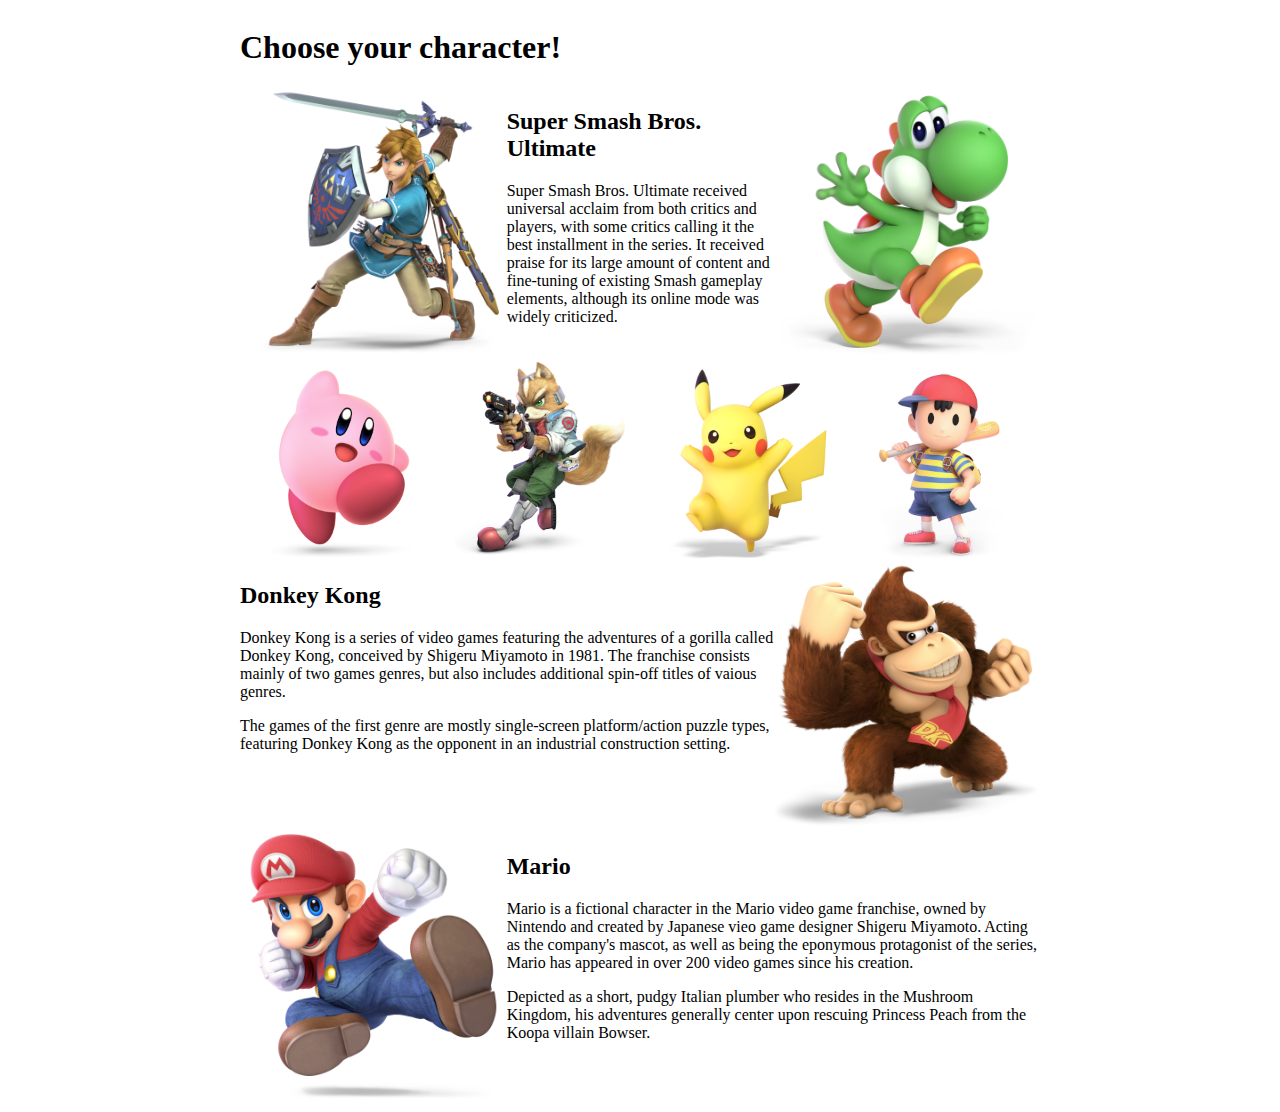
<file: LF_SSB_proj/index.html>
<!DOCTYPE html>
<html lang="en">
  <head>
    <meta charset="UTF-8" />
    <meta name="viewport" content="width=device-width, initial-scale=1.0" />
    <title>CSS Grid Classes</title>
    <link href="./resources/styles.css" rel="stylesheet" />
  </head>

  <body>
    <div class="container">
      <div class="row">
        <h1>Choose your character!</h1>
      </div>

      <div class="row">
        <div class="column-third">
          <img src="./resources/imgs/link.png" alt="picture of link" />
        </div>
        <div class="column-third">
          <h2>Super Smash Bros. Ultimate</h2>
          <p>
            Super Smash Bros. Ultimate received universal acclaim from both
            critics and players, with some critics calling it the best
            installment in the series. It received praise for its large amount
            of content and fine-tuning of existing Smash gameplay elements,
            although its online mode was widely criticized.
          </p>
        </div>
        <div class="column-third">
          <img src="./resources/imgs/yoshi.png" alt="picture of yoshi" />
        </div>
      </div>

      <div class="row">
        <div class="column-fourth">
          <img src="./resources/imgs/kirby.png" alt="picture of kirby" />
        </div>
        <div class="column-fourth">
          <img src="./resources/imgs/fox.png" alt="picture of fox" />
        </div>
        <div class="column-fourth">
          <img src="./resources/imgs/pikachu.png" alt="picture of pikachu" />
        </div>
        <div class="column-fourth">
          <img src="./resources/imgs/ness.png" alt="picture of ness" />
        </div>
      </div>

      <div class="row">
        <div class="column-two-thirds">
          <h2>Donkey Kong</h2>
          <p>
            Donkey Kong is a series of video games featuring the adventures of a
            gorilla called Donkey Kong, conceived by Shigeru Miyamoto in 1981.
            The franchise consists mainly of two games genres, but also includes
            additional spin-off titles of vaious genres.
          </p>
          <p>
            The games of the first genre are mostly single-screen
            platform/action puzzle types, featuring Donkey Kong as the opponent
            in an industrial construction setting.
          </p>
        </div>
        <div class="column-third">
          <img src="./resources/imgs/dk.png" alt="picture of donkey kong" />
        </div>
      </div>

      <div class="row">
        <div class="column-third">
          <img src="./resources/imgs/mario.png" alt="picture of mario" />
        </div>
        <div class="column-two-thirds">
          <h2>Mario</h2>
          <p>
            Mario is a fictional character in the Mario video game franchise,
            owned by Nintendo and created by Japanese vieo game designer Shigeru
            Miyamoto. Acting as the company's mascot, as well as being the
            eponymous protagonist of the series, Mario has appeared in over 200
            video games since his creation.
          </p>
          <p>
            Depicted as a short, pudgy Italian plumber who resides in the
            Mushroom Kingdom, his adventures generally center upon rescuing
            Princess Peach from the Koopa villain Bowser.
          </p>
        </div>
      </div>
    </div>
  </body>
</html>
</file>
<file: LF_SSB_proj/resources/styles.css>
.container {
    max-width: 800px;
    margin: 0 auto;
}

.row {
    display: flex;    
}

.column-third {
    flex-basis: calc(100% / 3);
}

img {
    width: 100%;
}

.column-fourth {
    flex-basis: calc(100% / 4);
}

.column-two-thirds {
    flex-basis: calc(100% / (3/2));
}
</file>
